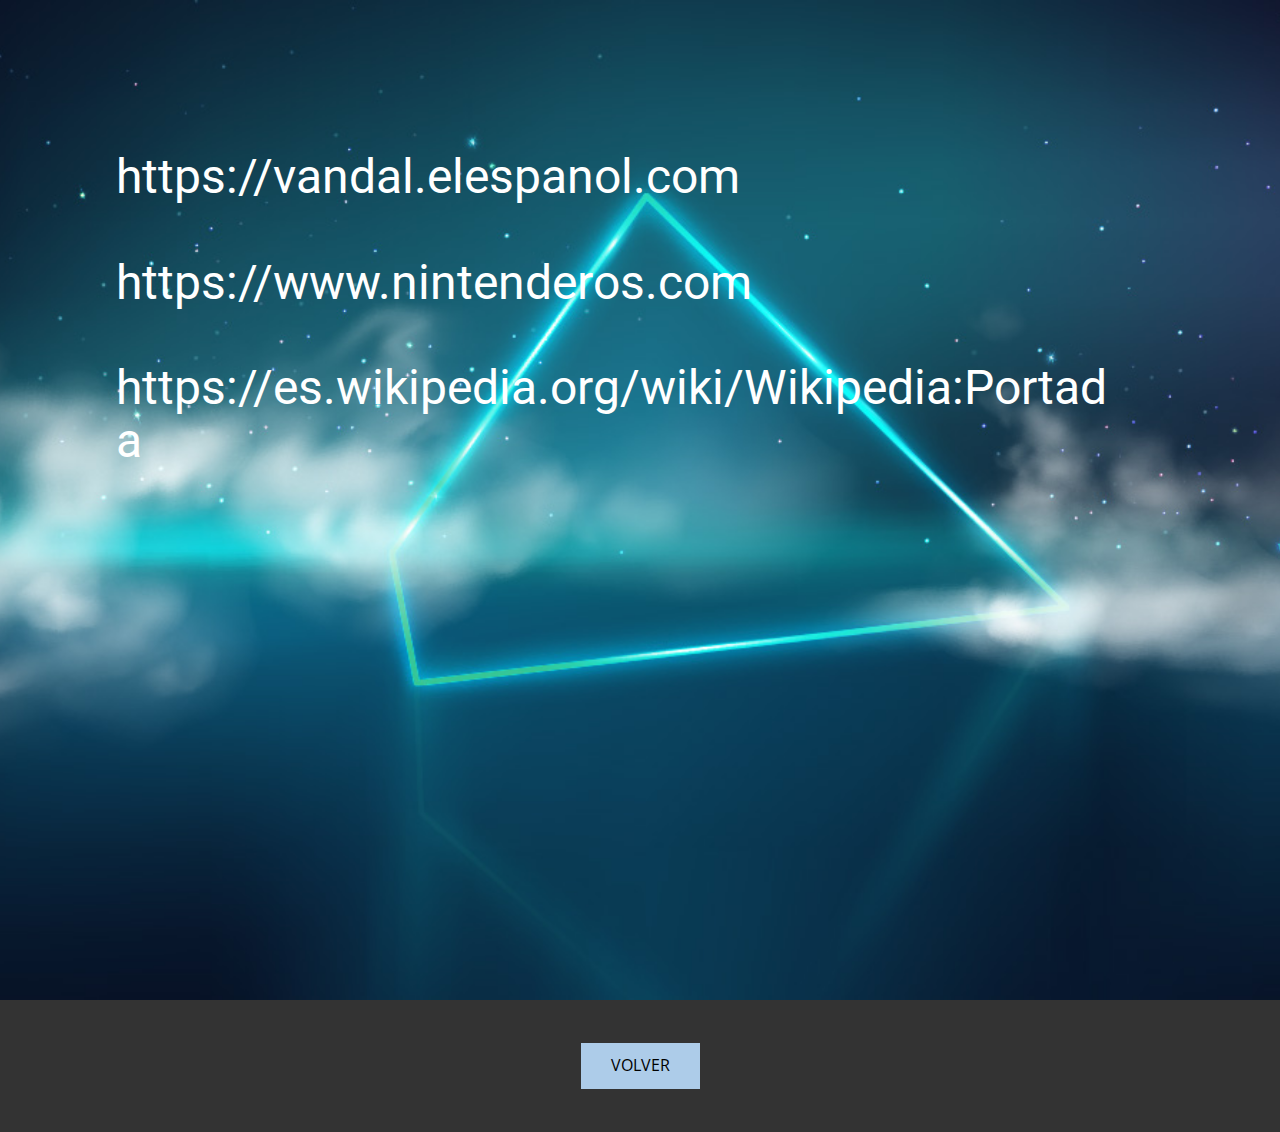
<file: index.html>
<!DOCTYPE html>
<html style="font-size: 16px;">
  <head>
    <meta name="viewport" content="width=device-width, initial-scale=1.0">
    <meta charset="utf-8">
    <meta name="keywords" content="https://vandal.elespanol.comhttps://www.nintenderos.comhttps://es.wikipedia.org/wiki/Wikipedia:Portada">
    <meta name="description" content="">
    <meta name="page_type" content="np-template-header-footer-from-plugin">
    <title>Webgrafia</title>
    <link rel="stylesheet" href="nicepage.css" media="screen">
<link rel="stylesheet" href="Webgrafia.css" media="screen">
    <script class="u-script" type="text/javascript" src="jquery.js" defer=""></script>
    <script class="u-script" type="text/javascript" src="nicepage.js" defer=""></script>
    <meta name="generator" content="Nicepage 3.11.0, nicepage.com">
    <link id="u-theme-google-font" rel="stylesheet" href="https://fonts.googleapis.com/css?family=Roboto:100,100i,300,300i,400,400i,500,500i,700,700i,900,900i|Open+Sans:300,300i,400,400i,600,600i,700,700i,800,800i">
    
    
    
    <script type="application/ld+json">{
		"@context": "http://schema.org",
		"@type": "Organization",
		"name": "Site23",
		"url": "index.html"
}</script>
    <meta property="og:title" content="Webgrafia">
    <meta property="og:type" content="website">
    <meta name="theme-color" content="#478ac9">
    <link rel="canonical" href="index.html">
    <meta property="og:url" content="index.html">
  </head>
  <body data-home-page="Webgrafia.html" data-home-page-title="Webgrafia" class="u-body">
    <section class="u-clearfix u-image u-section-1" id="sec-ebb4" data-image-width="1000" data-image-height="699">
      <div class="u-clearfix u-sheet u-sheet-1">
        <h1 class="u-text u-text-1">
          <span class="u-text-body-alt-color">https://vandal.elespanol.com<br>
            <br>https://www.nintenderos.com<br>
            <br>https://es.wikipedia.org/wiki/Wikipedia:Portada
          </span>
          <br>
        </h1>
      </div>
    </section>
    <section class="u-align-center u-clearfix u-grey-80 u-section-2" src="" id="sec-a847">
      <div class="u-align-center u-clearfix u-sheet u-valign-middle u-sheet-1">
        <a href="https://ultraviolence123.github.io/mario-games/" class="u-btn u-button-style u-btn-1">VOLVER</a>
      </div>
    </section>
    
    
    
  </body>
</html>
</file>
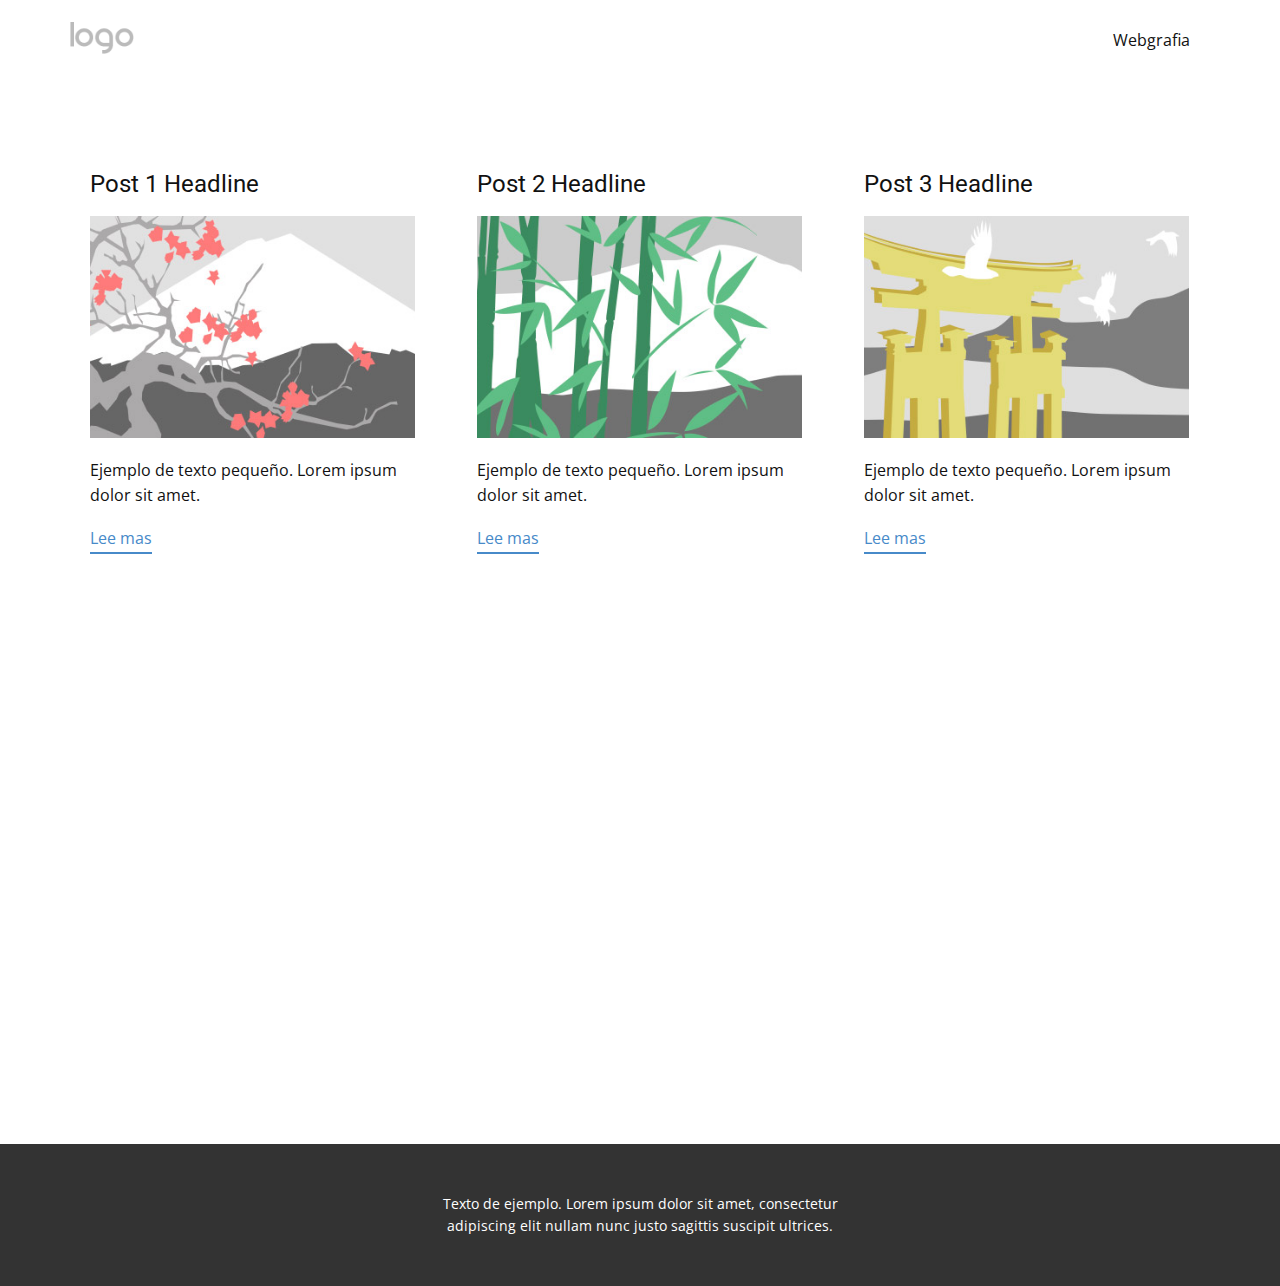
<file: Blog-Template.html>
<!DOCTYPE html>
<html style="font-size: 16px;">
  <head>
    <meta name="viewport" content="width=device-width, initial-scale=1.0">
    <meta charset="utf-8">
    <meta name="keywords" content="">
    <meta name="description" content="">
    <meta name="page_type" content="np-template-header-footer-from-plugin">
    <title>Blog Template</title>
    <link rel="stylesheet" href="nicepage.css" media="screen">
<link rel="stylesheet" href="Blog-Template.css" media="screen">
    <script class="u-script" type="text/javascript" src="jquery.js" defer=""></script>
    <script class="u-script" type="text/javascript" src="nicepage.js" defer=""></script>
    <meta name="generator" content="Nicepage 3.11.0, nicepage.com">
    <link id="u-theme-google-font" rel="stylesheet" href="https://fonts.googleapis.com/css?family=Roboto:100,100i,300,300i,400,400i,500,500i,700,700i,900,900i|Open+Sans:300,300i,400,400i,600,600i,700,700i,800,800i">
    
    
    
    <script type="application/ld+json">{
		"@context": "http://schema.org",
		"@type": "Organization",
		"name": "Site23",
		"url": "index.html",
		"logo": "images/default-logo.png"
}</script>
    <meta property="og:title" content="Blog Template">
    <meta property="og:type" content="website">
    <meta name="theme-color" content="#478ac9">
    <link rel="canonical" href="index.html">
    <meta property="og:url" content="index.html">
  </head>
  <body class="u-body"><header class="u-clearfix u-header u-header" id="sec-258c"><div class="u-clearfix u-sheet u-valign-middle u-sheet-1">
        <a href="https://nicepage.com" class="u-image u-logo u-image-1">
          <img src="images/default-logo.png" class="u-logo-image u-logo-image-1">
        </a>
        <nav class="u-menu u-menu-dropdown u-offcanvas u-menu-1">
          <div class="menu-collapse" style="font-size: 1rem; letter-spacing: 0px;">
            <a class="u-button-style u-custom-left-right-menu-spacing u-custom-padding-bottom u-custom-top-bottom-menu-spacing u-nav-link u-text-active-palette-1-base u-text-hover-palette-2-base" href="#">
              <svg><use xmlns:xlink="http://www.w3.org/1999/xlink" xlink:href="#menu-hamburger"></use></svg>
              <svg version="1.1" xmlns="http://www.w3.org/2000/svg" xmlns:xlink="http://www.w3.org/1999/xlink"><defs><symbol id="menu-hamburger" viewBox="0 0 16 16" style="width: 16px; height: 16px;"><rect y="1" width="16" height="2"></rect><rect y="7" width="16" height="2"></rect><rect y="13" width="16" height="2"></rect>
</symbol>
</defs></svg>
            </a>
          </div>
          <div class="u-nav-container">
            <ul class="u-nav u-unstyled u-nav-1"><li class="u-nav-item"><a class="u-button-style u-nav-link u-text-active-palette-1-base u-text-hover-palette-2-base" href="Webgrafia.html" style="padding: 10px 20px;">Webgrafia</a>
</li></ul>
          </div>
          <div class="u-nav-container-collapse">
            <div class="u-black u-container-style u-inner-container-layout u-opacity u-opacity-95 u-sidenav">
              <div class="u-sidenav-overflow">
                <div class="u-menu-close"></div>
                <ul class="u-align-center u-nav u-popupmenu-items u-unstyled u-nav-2"><li class="u-nav-item"><a class="u-button-style u-nav-link" href="Webgrafia.html">Webgrafia</a>
</li></ul>
              </div>
            </div>
            <div class="u-black u-menu-overlay u-opacity u-opacity-70"></div>
          </div>
        </nav>
      </div></header>
    <section class="u-clearfix u-section-1" id="sec-b843">
      <div class="u-clearfix u-sheet u-valign-middle u-sheet-1"><!--blog--><!--blog_options_json--><!--{"type":"Recent","source":"","tags":"","count":""}--><!--/blog_options_json-->
        <div class="u-blog u-expanded-width u-repeater u-repeater-1"><!--blog_post-->
          <div class="u-blog-post u-container-style u-repeater-item u-white u-repeater-item-1">
            <div class="u-container-layout u-similar-container u-valign-top u-container-layout-1"><!--blog_post_header-->
              <h4 class="u-blog-control u-text u-text-1">
                <a class="u-post-header-link" href="blog/enviar.html"><!--blog_post_header_content-->Post 1 Headline<!--/blog_post_header_content--></a>
              </h4><!--/blog_post_header--><!--blog_post_image-->
              <img alt="" class="u-blog-control u-expanded-width u-image u-image-default u-image-1" src="images/2.jpeg"><!--/blog_post_image--><!--blog_post_content-->
              <div class="u-blog-control u-post-content u-text u-text-2"><!--blog_post_content_content-->Ejemplo de texto pequeño. Lorem ipsum dolor sit amet.<!--/blog_post_content_content--></div><!--/blog_post_content--><!--blog_post_readmore-->
              <a href="blog/enviar.html" class="u-blog-control u-border-2 u-border-palette-1-base u-btn u-btn-rectangle u-button-style u-none u-btn-1"><!--blog_post_readmore_content-->Lee mas<!--/blog_post_readmore_content--></a><!--/blog_post_readmore-->
            </div>
          </div><!--/blog_post--><!--blog_post-->
          <div class="u-blog-post u-container-style u-repeater-item u-video-cover u-white">
            <div class="u-container-layout u-similar-container u-valign-top u-container-layout-2"><!--blog_post_header-->
              <h4 class="u-blog-control u-text u-text-3">
                <a class="u-post-header-link" href="blog/enviar-1.html"><!--blog_post_header_content-->Post 2 Headline<!--/blog_post_header_content--></a>
              </h4><!--/blog_post_header--><!--blog_post_image-->
              <img alt="" class="u-blog-control u-expanded-width u-image u-image-default u-image-2" src="images/3.jpeg"><!--/blog_post_image--><!--blog_post_content-->
              <div class="u-blog-control u-post-content u-text u-text-4"><!--blog_post_content_content-->Ejemplo de texto pequeño. Lorem ipsum dolor sit amet.<!--/blog_post_content_content--></div><!--/blog_post_content--><!--blog_post_readmore-->
              <a href="blog/enviar-1.html" class="u-blog-control u-border-2 u-border-palette-1-base u-btn u-btn-rectangle u-button-style u-none u-btn-2"><!--blog_post_readmore_content-->Lee mas<!--/blog_post_readmore_content--></a><!--/blog_post_readmore-->
            </div>
          </div><!--/blog_post--><!--blog_post-->
          <div class="u-blog-post u-container-style u-repeater-item u-video-cover u-white">
            <div class="u-container-layout u-similar-container u-valign-top u-container-layout-3"><!--blog_post_header-->
              <h4 class="u-blog-control u-text u-text-5">
                <a class="u-post-header-link" href="blog/enviar-2.html"><!--blog_post_header_content-->Post 3 Headline<!--/blog_post_header_content--></a>
              </h4><!--/blog_post_header--><!--blog_post_image-->
              <img alt="" class="u-blog-control u-expanded-width u-image u-image-default u-image-3" src="images/4.jpeg"><!--/blog_post_image--><!--blog_post_content-->
              <div class="u-blog-control u-post-content u-text u-text-6"><!--blog_post_content_content-->Ejemplo de texto pequeño. Lorem ipsum dolor sit amet.<!--/blog_post_content_content--></div><!--/blog_post_content--><!--blog_post_readmore-->
              <a href="blog/enviar-2.html" class="u-blog-control u-border-2 u-border-palette-1-base u-btn u-btn-rectangle u-button-style u-none u-btn-3"><!--blog_post_readmore_content-->Lee mas<!--/blog_post_readmore_content--></a><!--/blog_post_readmore-->
            </div>
          </div><!--/blog_post-->
        </div><!--/blog-->
      </div>
    </section>
    <section class="u-clearfix u-section-2" id="sec-89a2">
      <div class="u-clearfix u-sheet u-sheet-1"></div>
    </section>
    
    
    <footer class="u-align-center u-clearfix u-footer u-grey-80 u-footer" id="sec-0395"><div class="u-clearfix u-sheet u-sheet-1">
        <p class="u-small-text u-text u-text-variant u-text-1">Texto de ejemplo. Lorem ipsum dolor sit amet, consectetur adipiscing elit nullam nunc justo sagittis suscipit ultrices.</p>
      </div></footer>
  </body>
</html>
</file>
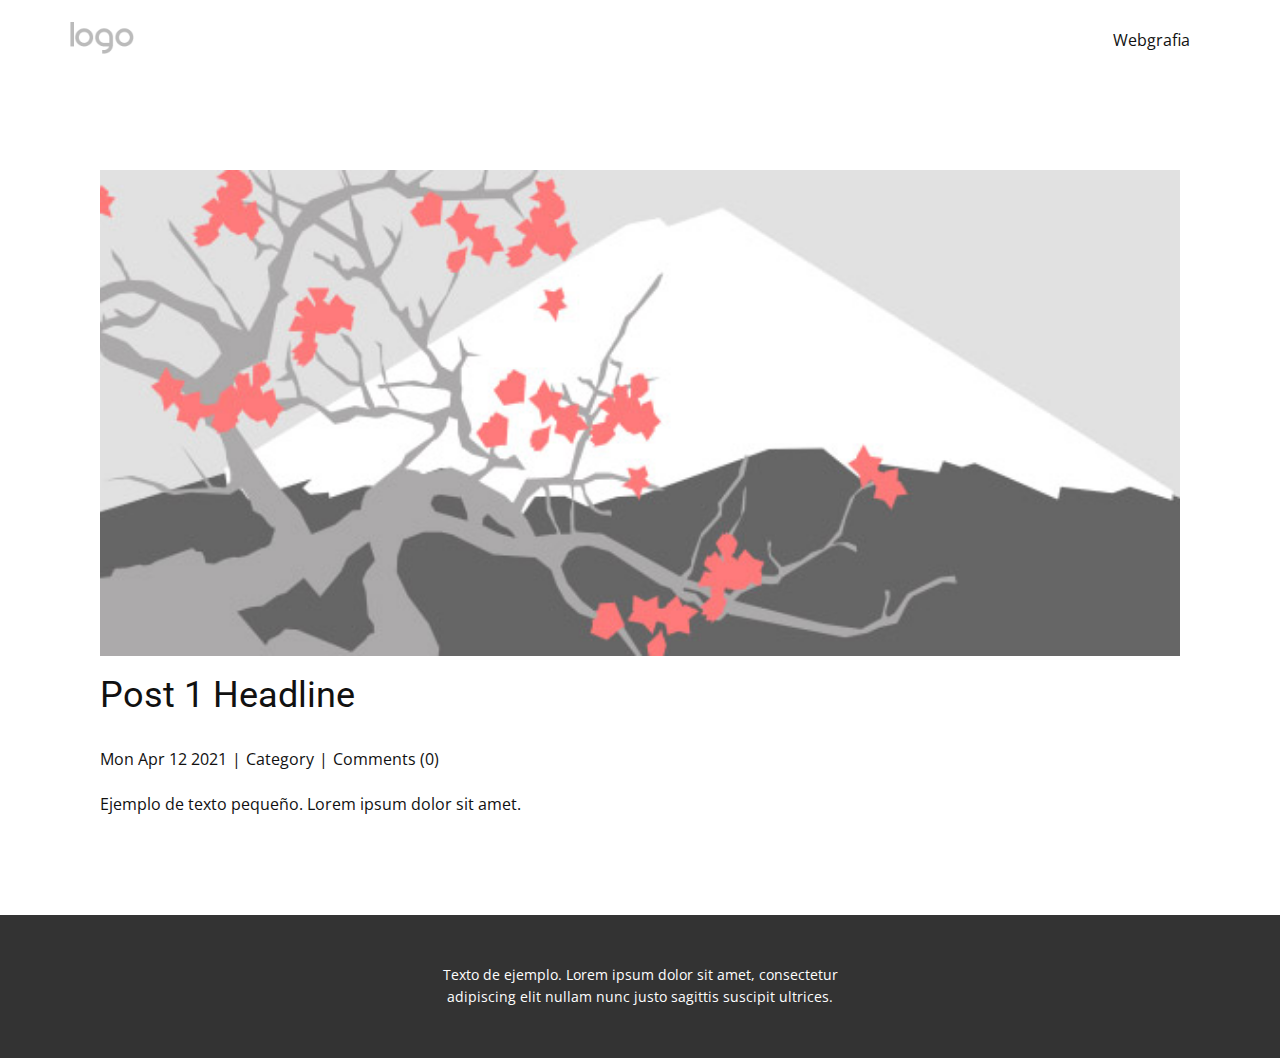
<file: Post-Template.html>
<!DOCTYPE html>
<html style="font-size: 16px;">
  <head>
    <meta name="viewport" content="width=device-width, initial-scale=1.0">
    <meta charset="utf-8">
    <meta name="keywords" content="Post 1 Headline">
    <meta name="description" content="">
    <meta name="page_type" content="np-template-header-footer-from-plugin">
    <title>Post Template</title>
    <link rel="stylesheet" href="nicepage.css" media="screen">
<link rel="stylesheet" href="Post-Template.css" media="screen">
    <script class="u-script" type="text/javascript" src="jquery.js" defer=""></script>
    <script class="u-script" type="text/javascript" src="nicepage.js" defer=""></script>
    <meta name="generator" content="Nicepage 3.11.0, nicepage.com">
    <link id="u-theme-google-font" rel="stylesheet" href="https://fonts.googleapis.com/css?family=Roboto:100,100i,300,300i,400,400i,500,500i,700,700i,900,900i|Open+Sans:300,300i,400,400i,600,600i,700,700i,800,800i">
    
    
    <script type="application/ld+json">{
		"@context": "http://schema.org",
		"@type": "Organization",
		"name": "Site23",
		"url": "index.html",
		"logo": "images/default-logo.png"
}</script>
    <meta property="og:title" content="Post Template">
    <meta property="og:type" content="website">
    <meta name="theme-color" content="#478ac9">
    <link rel="canonical" href="index.html">
    <meta property="og:url" content="index.html">
  </head>
  <body class="u-body"><header class="u-clearfix u-header u-header" id="sec-258c"><div class="u-clearfix u-sheet u-valign-middle u-sheet-1">
        <a href="https://nicepage.com" class="u-image u-logo u-image-1">
          <img src="images/default-logo.png" class="u-logo-image u-logo-image-1">
        </a>
        <nav class="u-menu u-menu-dropdown u-offcanvas u-menu-1">
          <div class="menu-collapse" style="font-size: 1rem; letter-spacing: 0px;">
            <a class="u-button-style u-custom-left-right-menu-spacing u-custom-padding-bottom u-custom-top-bottom-menu-spacing u-nav-link u-text-active-palette-1-base u-text-hover-palette-2-base" href="#">
              <svg><use xmlns:xlink="http://www.w3.org/1999/xlink" xlink:href="#menu-hamburger"></use></svg>
              <svg version="1.1" xmlns="http://www.w3.org/2000/svg" xmlns:xlink="http://www.w3.org/1999/xlink"><defs><symbol id="menu-hamburger" viewBox="0 0 16 16" style="width: 16px; height: 16px;"><rect y="1" width="16" height="2"></rect><rect y="7" width="16" height="2"></rect><rect y="13" width="16" height="2"></rect>
</symbol>
</defs></svg>
            </a>
          </div>
          <div class="u-nav-container">
            <ul class="u-nav u-unstyled u-nav-1"><li class="u-nav-item"><a class="u-button-style u-nav-link u-text-active-palette-1-base u-text-hover-palette-2-base" href="Webgrafia.html" style="padding: 10px 20px;">Webgrafia</a>
</li></ul>
          </div>
          <div class="u-nav-container-collapse">
            <div class="u-black u-container-style u-inner-container-layout u-opacity u-opacity-95 u-sidenav">
              <div class="u-sidenav-overflow">
                <div class="u-menu-close"></div>
                <ul class="u-align-center u-nav u-popupmenu-items u-unstyled u-nav-2"><li class="u-nav-item"><a class="u-button-style u-nav-link" href="Webgrafia.html">Webgrafia</a>
</li></ul>
              </div>
            </div>
            <div class="u-black u-menu-overlay u-opacity u-opacity-70"></div>
          </div>
        </nav>
      </div></header>
    <section class="u-align-center u-clearfix u-section-1" id="sec-8dea">
      <div class="u-clearfix u-sheet u-valign-middle-md u-valign-middle-sm u-valign-middle-xs u-sheet-1"><!--post_details--><!--post_details_options_json--><!--{"source":""}--><!--/post_details_options_json--><!--blog_post-->
        <div class="u-container-style u-expanded-width u-post-details u-post-details-1">
          <div class="u-container-layout u-valign-middle u-container-layout-1"><!--blog_post_image-->
            <img alt="" class="u-blog-control u-expanded-width u-image u-image-default u-image-1" src="images/2.jpeg"><!--/blog_post_image--><!--blog_post_header-->
            <h2 class="u-blog-control u-text u-text-1">
              <a class="u-post-header-link" href="blog/enviar.html"><!--blog_post_header_content-->Post 1 Headline<!--/blog_post_header_content--></a>
            </h2><!--/blog_post_header--><!--blog_post_metadata-->
            <div class="u-blog-control u-metadata u-metadata-1"><!--blog_post_metadata_date-->
              <span class="u-meta-date u-meta-icon"><!--blog_post_metadata_date_content-->Mon Apr 12 2021<!--/blog_post_metadata_date_content--></span><!--/blog_post_metadata_date--><!--blog_post_metadata_category-->
              <span class="u-meta-category u-meta-icon"><!--blog_post_metadata_category_content-->Category<!--/blog_post_metadata_category_content--></span><!--/blog_post_metadata_category--><!--blog_post_metadata_comments-->
              <span class="u-meta-comments u-meta-icon"><!--blog_post_metadata_comments_content-->Comments (0)<!--/blog_post_metadata_comments_content--></span><!--/blog_post_metadata_comments-->
            </div><!--/blog_post_metadata--><!--blog_post_content-->
            <div class="u-align-justify u-blog-control u-post-content u-text u-text-2"><!--blog_post_content_content-->Ejemplo de texto pequeño. Lorem ipsum dolor sit amet.<!--/blog_post_content_content--></div><!--/blog_post_content-->
          </div>
        </div><!--/blog_post--><!--/post_details-->
      </div>
    </section>
    
    
    <footer class="u-align-center u-clearfix u-footer u-grey-80 u-footer" id="sec-0395"><div class="u-clearfix u-sheet u-sheet-1">
        <p class="u-small-text u-text u-text-variant u-text-1">Texto de ejemplo. Lorem ipsum dolor sit amet, consectetur adipiscing elit nullam nunc justo sagittis suscipit ultrices.</p>
      </div></footer>
  </body>
</html>
</file>
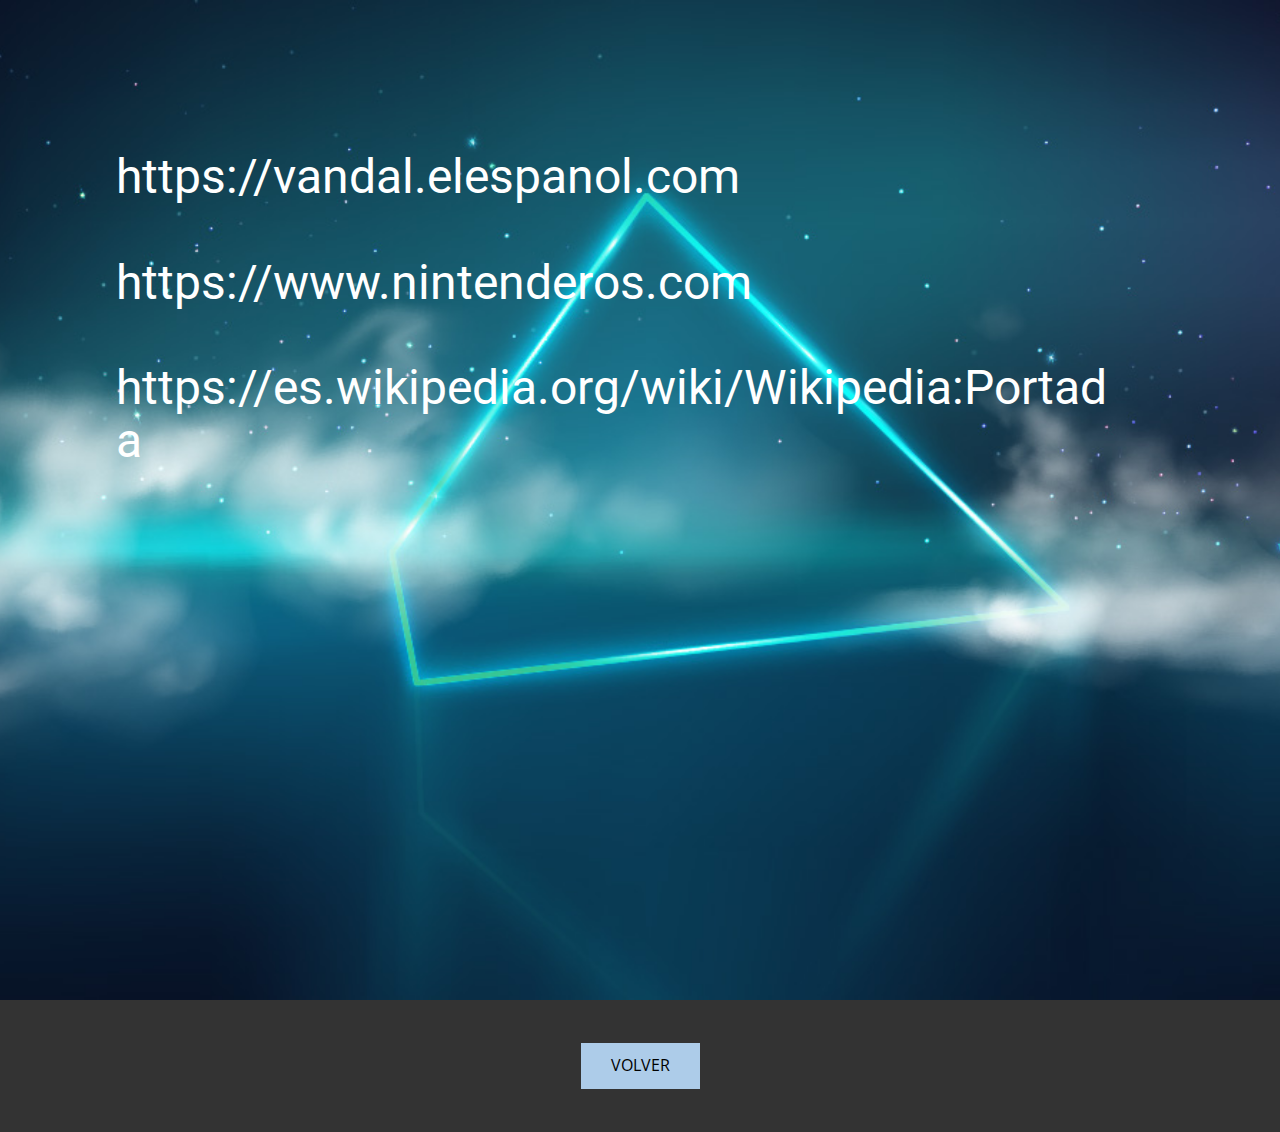
<file: Webgrafia.html>
<!DOCTYPE html>
<html style="font-size: 16px;">
  <head>
    <meta name="viewport" content="width=device-width, initial-scale=1.0">
    <meta charset="utf-8">
    <meta name="keywords" content="https://vandal.elespanol.comhttps://www.nintenderos.comhttps://es.wikipedia.org/wiki/Wikipedia:Portada">
    <meta name="description" content="">
    <meta name="page_type" content="np-template-header-footer-from-plugin">
    <title>Webgrafia</title>
    <link rel="stylesheet" href="nicepage.css" media="screen">
<link rel="stylesheet" href="Webgrafia.css" media="screen">
    <script class="u-script" type="text/javascript" src="jquery.js" defer=""></script>
    <script class="u-script" type="text/javascript" src="nicepage.js" defer=""></script>
    <meta name="generator" content="Nicepage 3.11.0, nicepage.com">
    <link id="u-theme-google-font" rel="stylesheet" href="https://fonts.googleapis.com/css?family=Roboto:100,100i,300,300i,400,400i,500,500i,700,700i,900,900i|Open+Sans:300,300i,400,400i,600,600i,700,700i,800,800i">
    
    
    
    <script type="application/ld+json">{
		"@context": "http://schema.org",
		"@type": "Organization",
		"name": "Site23",
		"url": "index.html"
}</script>
    <meta property="og:title" content="Webgrafia">
    <meta property="og:type" content="website">
    <meta name="theme-color" content="#478ac9">
    <link rel="canonical" href="index.html">
    <meta property="og:url" content="index.html">
  </head>
  <body class="u-body">
    <section class="u-clearfix u-image u-section-1" id="sec-ebb4" data-image-width="1000" data-image-height="699">
      <div class="u-clearfix u-sheet u-sheet-1">
        <h1 class="u-text u-text-1">
          <span class="u-text-body-alt-color">https://vandal.elespanol.com<br>
            <br>https://www.nintenderos.com<br>
            <br>https://es.wikipedia.org/wiki/Wikipedia:Portada
          </span>
          <br>
        </h1>
      </div>
    </section>
    <section class="u-align-center u-clearfix u-grey-80 u-section-2" src="" id="sec-a847">
      <div class="u-align-center u-clearfix u-sheet u-valign-middle u-sheet-1">
        <a href="https://ultraviolence123.github.io/mario-games/" class="u-btn u-button-style u-btn-1">VOLVER</a>
      </div>
    </section>
    
    
    
  </body>
</html>
</file>
